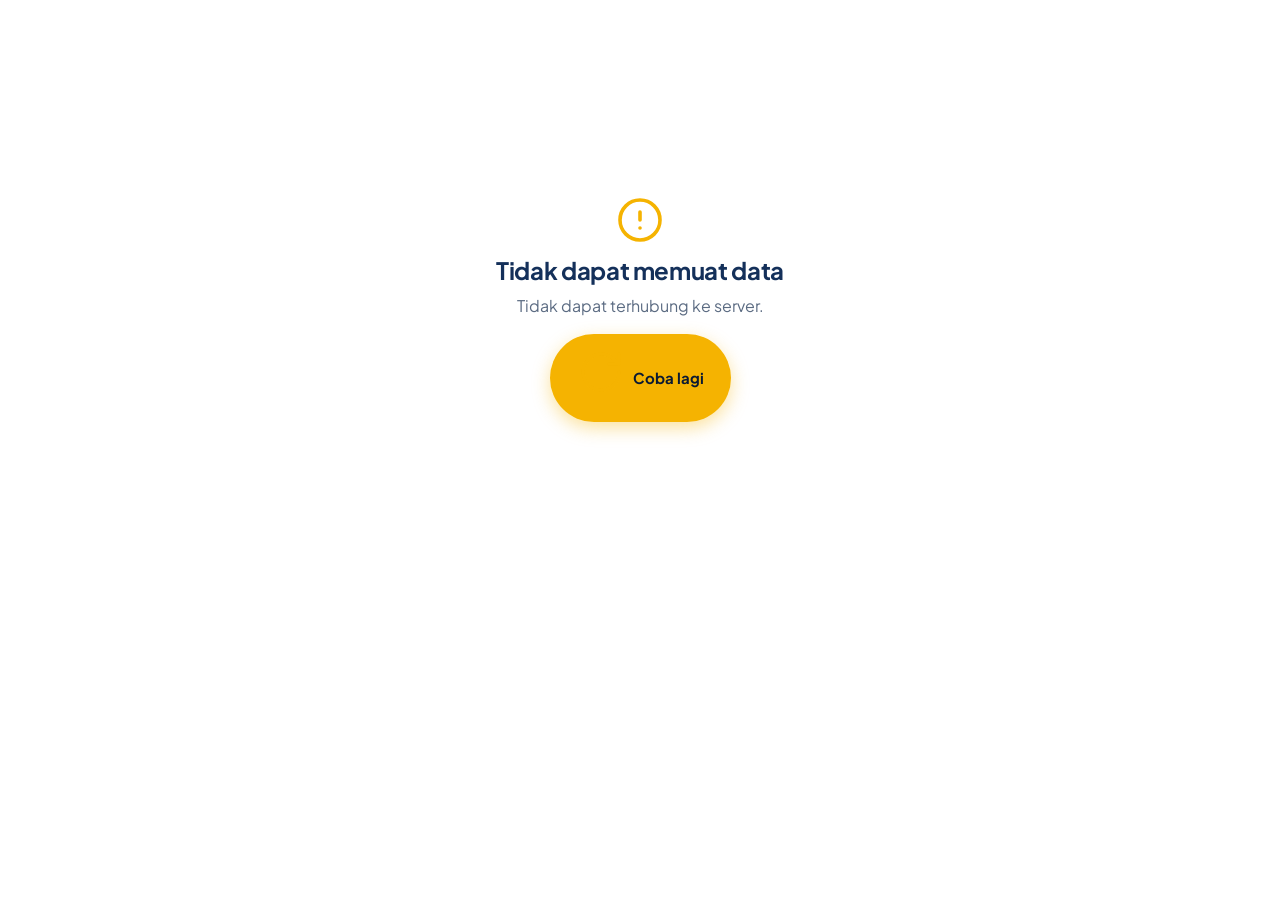
<file: index.html>
<!doctype html>
<html lang="id">
<head>
<meta charset="utf-8">
<meta name="viewport" content="width=device-width, initial-scale=1, viewport-fit=cover">
<title>Memuat…</title>
<meta name="description" content="Website resmi sekolah: profil, fasilitas, prestasi, berita, dan pendaftaran PPDB online.">
<meta name="theme-color" content="#14305a">
<link rel="preconnect" href="https://fonts.googleapis.com">
<link rel="preconnect" href="https://fonts.gstatic.com" crossorigin>
<link href="https://fonts.googleapis.com/css2?family=Plus+Jakarta+Sans:wght@400;500;600;700;800&display=swap" rel="stylesheet">
<link rel="stylesheet" href="css/style.css?v=1.0.0">
<script>
/* anti-kedip tema: terapkan sebelum halaman digambar */
try { var t = localStorage.getItem('tema'); if (t) document.documentElement.dataset.theme = t; else if (matchMedia('(prefers-color-scheme: dark)').matches) document.documentElement.dataset.theme = 'dark'; } catch (e) {}
</script>
</head>
<body>
<div id="progress"></div>
<header id="hdr"></header>
<main id="view" tabindex="-1"></main>
<footer id="ftr"></footer>
<div id="fab"></div>
<div id="toast-root" aria-live="polite"></div>
<noscript><div style="padding:40px;text-align:center">Website ini membutuhkan JavaScript. Silakan aktifkan JavaScript pada browser Anda.</div></noscript>
<script src="js/config.js?v=1.0.0"></script>
<script src="js/icons.js?v=1.0.0"></script>
<script src="js/util.js?v=1.0.0"></script>
<script src="js/formui.js?v=1.0.0"></script>
<script src="js/fx.js?v=1.0.0"></script>
<script src="js/bee.js?v=1.0.0"></script>
<script src="js/ppdb.js?v=1.0.0"></script>
<script src="js/public.js?v=1.0.0"></script>
</body>
</html>
</file>
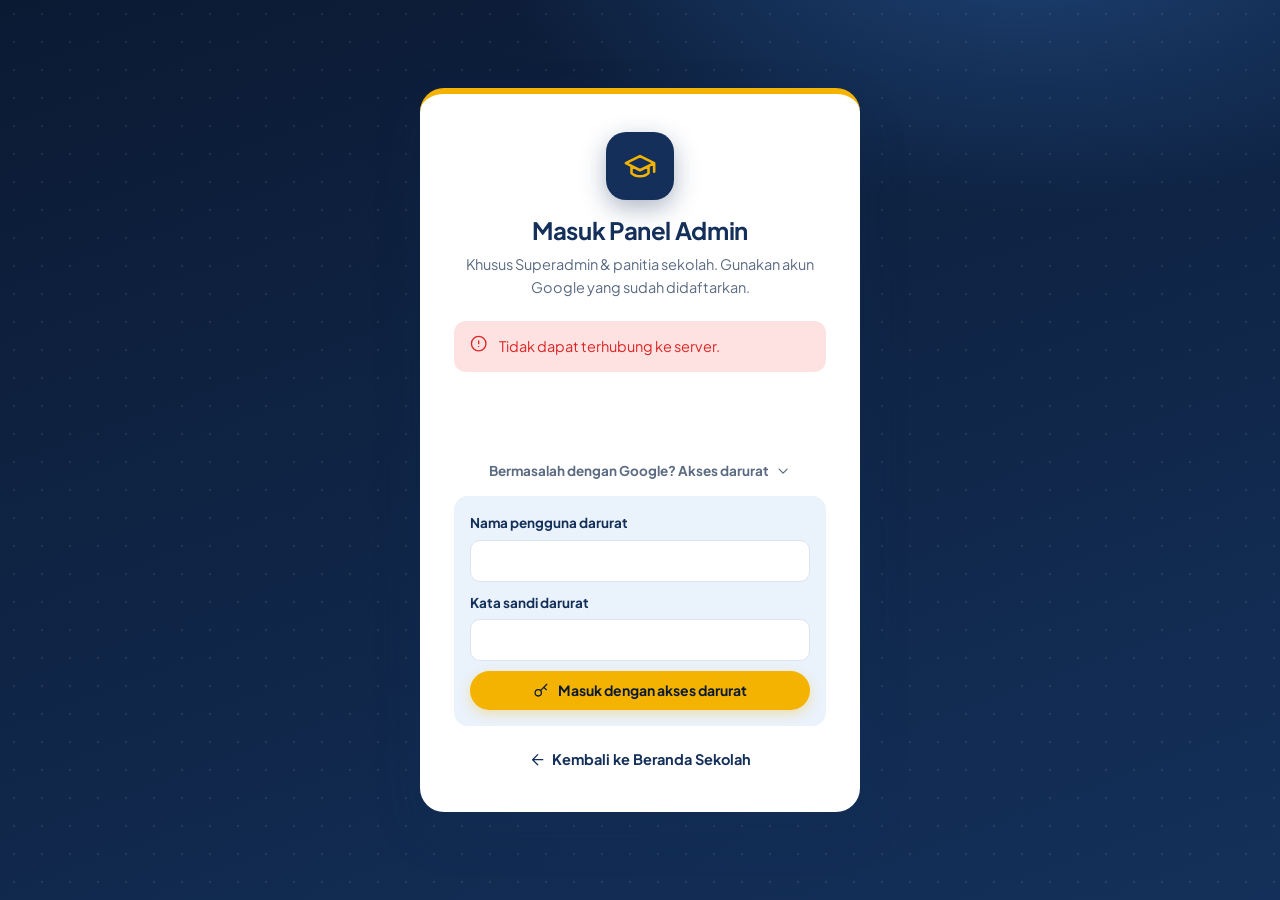
<file: admin.html>
<!doctype html>
<html lang="id">
<head>
<meta charset="utf-8">
<meta name="viewport" content="width=device-width, initial-scale=1">
<meta name="robots" content="noindex,nofollow">
<title>Panel Admin</title>
<link rel="preconnect" href="https://fonts.googleapis.com">
<link rel="preconnect" href="https://fonts.gstatic.com" crossorigin>
<link href="https://fonts.googleapis.com/css2?family=Plus+Jakarta+Sans:wght@400;500;600;700;800&display=swap" rel="stylesheet">
<link rel="stylesheet" href="css/style.css?v=1.0.0">
<link rel="stylesheet" href="css/admin.css?v=1.0.0">
<script>try{var t=localStorage.getItem('tema');if(t)document.documentElement.dataset.theme=t;else if(matchMedia('(prefers-color-scheme: dark)').matches)document.documentElement.dataset.theme='dark'}catch(e){}</script>
</head>
<body class="adm">
<div id="login" hidden></div>
<div id="app" hidden>
  <aside id="sb"></aside>
  <div id="main"><header id="tb"></header><main id="page" tabindex="-1"></main></div>
</div>
<div id="toast-root" aria-live="polite"></div>
<script src="js/config.js?v=1.0.0"></script>
<script src="js/icons.js?v=1.0.0"></script>
<script src="js/util.js?v=1.0.0"></script>
<script src="js/formui.js?v=1.0.0"></script>
<script src="js/admin-core.js?v=1.0.0"></script>
<script src="js/admin-a.js?v=1.0.0"></script>
<script src="js/admin-b.js?v=1.0.0"></script>
<script src="js/admin-c.js?v=1.0.0"></script>
<script>A.start();</script>
</body>
</html>
</file>
<file: css/style.css>
/* ==========================================================
   School Profile & PPDB Hub — Stylesheet utama (publik)
   Token desain mengikuti DESIGN.md "Academic Prestige"
   ========================================================== */
:root {
  --navy: #14305a; --navy-deep: #0b1a33; --navy-2: #1e4478;
  --accent: #f5b301; --accent-dark: #e0a400; --accent-soft: rgba(245, 179, 1, .16);
  --bg: #ffffff; --surface: #eaf2fb; --surface-2: #f4f8fd; --card: #ffffff;
  --text: #1a2433; --muted: #5b6b82; --heading: #14305a; --border: #dce4ef;
  --btn-navy: #14305a; --on-navy: #ffffff;
  --ok-bg: #dcfce7; --ok-fg: #166534; --off-bg: #f1f5f9; --off-fg: #475569; --info-bg: #e0e7ff; --info-fg: #3730a3;
  --err-bg: #fee2e2; --err-fg: #dc2626; --warn-bg: #fef9c3; --warn-fg: #854d0e; --blue-bg: #dbeafe; --blue-fg: #1d4ed8;
  --sh: 0 4px 16px rgba(20, 48, 90, .08); --sh-lg: 0 8px 24px rgba(20, 48, 90, .13); --sh-xl: 0 20px 48px rgba(20, 48, 90, .2);
  --r-card: 16px; --r-in: 10px; --font: 'Plus Jakarta Sans', system-ui, -apple-system, 'Segoe UI', Roboto, sans-serif;
  --maxw: 1280px; --gut: 24px; --nav-h: 72px;
}
[data-theme="dark"] {
  --bg: #0b1a33; --surface: #0f2244; --surface-2: #10264b; --card: #132a4d; --text: #e8eef7; --muted: #9fb3cf; --heading: #e8eef7; --border: rgba(255, 255, 255, .1);
  --btn-navy: #1e4478; --sh: 0 4px 18px rgba(0, 0, 0, .35); --sh-lg: 0 10px 28px rgba(0, 0, 0, .45); --sh-xl: 0 20px 48px rgba(0, 0, 0, .55);
  --ok-bg: rgba(34, 197, 94, .16); --ok-fg: #86efac; --off-bg: rgba(148, 163, 184, .16); --off-fg: #cbd5e1; --info-bg: rgba(129, 140, 248, .18); --info-fg: #c7d2fe;
  --err-bg: rgba(248, 113, 113, .16); --err-fg: #fca5a5; --warn-bg: rgba(250, 204, 21, .14); --warn-fg: #fde68a; --blue-bg: rgba(96, 165, 250, .16); --blue-fg: #93c5fd;
  color-scheme: dark;
}
*, *::before, *::after { box-sizing: border-box; }
[hidden] { display: none !important; }
html { scroll-behavior: smooth; -webkit-text-size-adjust: 100%; }
body { margin: 0; font-family: var(--font); background: var(--bg); color: var(--text); font-size: 16px; line-height: 1.6; overflow-x: hidden; transition: background .3s, color .3s; }
img, svg { max-width: 100%; display: block; }
a { color: inherit; text-decoration: none; }
button { font-family: inherit; cursor: pointer; }
h1, h2, h3, h4 { margin: 0; color: var(--heading); font-weight: 700; letter-spacing: -.015em; line-height: 1.2; }
p { margin: 0 0 1em; }
:focus-visible { outline: 2px solid var(--accent); outline-offset: 2px; border-radius: 6px; }
.sr { position: absolute; width: 1px; height: 1px; overflow: hidden; clip: rect(0 0 0 0); white-space: nowrap; }
.wrap { max-width: var(--maxw); margin: 0 auto; padding: 0 var(--gut); }
.ic { width: 1.2em; height: 1.2em; flex: none; stroke: currentColor; fill: none; stroke-width: 1.8; stroke-linecap: round; stroke-linejoin: round; }
#progress { position: fixed; top: 0; left: 0; height: 3px; width: 0; background: linear-gradient(90deg, var(--accent), #ffd45a); z-index: 10001; transition: width .1s; box-shadow: 0 0 8px var(--accent); }

/* ---------- Top bar & navbar ---------- */
.topbar { background: var(--navy-deep); color: rgba(255, 255, 255, .88); font-size: 13px; }
.topbar .wrap { display: flex; justify-content: space-between; gap: 16px; padding-top: 8px; padding-bottom: 8px; align-items: center; flex-wrap: wrap; }
.topbar .info { display: flex; gap: 20px; flex-wrap: wrap; }
.topbar .info span, .topbar .soc a { display: inline-flex; align-items: center; gap: 6px; }
.topbar .soc { display: flex; gap: 6px; }
.topbar .soc a { width: 26px; height: 26px; justify-content: center; border-radius: 50%; background: rgba(255, 255, 255, .1); transition: .2s; }
.topbar .soc a:hover { background: var(--accent); color: var(--navy); transform: translateY(-2px); }
.nav { position: sticky; top: 0; z-index: 900; background: color-mix(in srgb, var(--card) 88%, transparent); backdrop-filter: blur(14px) saturate(1.4); -webkit-backdrop-filter: blur(14px) saturate(1.4); border-bottom: 1px solid var(--border); transition: box-shadow .3s; }
.nav.scrolled { box-shadow: 0 12px 32px rgba(20, 48, 90, .14); }
.nav .wrap { display: flex; align-items: center; gap: 18px; height: var(--nav-h); }
.brand { display: flex; align-items: center; gap: 12px; font-weight: 800; color: var(--heading); line-height: 1.15; min-width: 0; }
.brand .logo { width: 44px; height: 44px; border-radius: 12px; background: var(--navy); color: var(--accent); display: grid; place-items: center; overflow: hidden; flex: none; box-shadow: 0 4px 12px rgba(20, 48, 90, .25); }
.brand .logo img { width: 100%; height: 100%; object-fit: cover; }
.brand .logo .ic { width: 24px; height: 24px; }
.brand b { display: block; font-size: 17px; white-space: nowrap; overflow: hidden; text-overflow: ellipsis; }
.brand small { font-weight: 500; color: var(--muted); font-size: 12px; }
.menu { display: flex; gap: 2px; margin-left: auto; align-items: center; }
.menu a { padding: 8px 12px; font-size: 14.5px; font-weight: 600; color: var(--text); border-radius: 8px; position: relative; transition: color .2s; white-space: nowrap; }
.menu a::after { content: ''; position: absolute; left: 12px; right: 12px; bottom: 2px; height: 2px; background: var(--accent); border-radius: 2px; transform: scaleX(0); transition: transform .25s; }
.menu a:hover::after, .menu a.on::after { transform: scaleX(1); }
.menu a:hover, .menu a.on { color: var(--heading); }
.nav-act { display: flex; gap: 8px; align-items: center; }
.icon-btn { width: 40px; height: 40px; border-radius: 50%; border: 1px solid var(--border); background: transparent; color: var(--text); display: grid; place-items: center; transition: .2s; position: relative; }
.icon-btn:hover { background: var(--accent-soft); border-color: var(--accent); transform: rotate(12deg); }
.burger { display: none; }
.drawer { position: fixed; inset: 0; z-index: 1200; pointer-events: none; }
.drawer .scrim { position: absolute; inset: 0; background: rgba(11, 26, 51, .6); opacity: 0; transition: .3s; }
.drawer .panel { position: absolute; top: 0; right: 0; bottom: 0; width: min(320px, 86vw); background: var(--navy-deep); color: #fff; transform: translateX(100%); transition: transform .35s cubic-bezier(.2, .8, .2, 1); padding: 20px; display: flex; flex-direction: column; gap: 4px; }
.drawer.open { pointer-events: auto; } .drawer.open .scrim { opacity: 1; } .drawer.open .panel { transform: none; }
.drawer .panel a.mi { padding: 14px 12px; border-radius: 10px; font-weight: 600; display: block; border-bottom: 1px solid rgba(255, 255, 255, .06); }
.drawer .panel a.mi:hover { background: rgba(255, 255, 255, .08); color: var(--accent); }
.drawer .panel .btn { margin-top: auto; }

/* ---------- Tombol (CTA berkilau) ---------- */
.btn { --bg-b: var(--btn-navy); --fg-b: var(--on-navy); position: relative; overflow: hidden; display: inline-flex; align-items: center; justify-content: center; gap: 8px; padding: 13px 26px; border-radius: 999px; border: 1.5px solid transparent; background: var(--bg-b); color: var(--fg-b); font-weight: 700; font-size: 15px; line-height: 1.2; transition: transform .2s, box-shadow .25s, background .2s; will-change: transform; isolation: isolate; white-space: nowrap; }
.btn:hover { transform: translateY(-2px); box-shadow: 0 10px 24px rgba(20, 48, 90, .25); }
.btn:active { transform: translateY(0) scale(.98); }
.btn[disabled], .btn.disabled { opacity: .5; pointer-events: none; }
.btn-cta { --bg-b: var(--accent); --fg-b: var(--navy-deep); box-shadow: 0 6px 18px rgba(245, 179, 1, .38); animation: ctaPulse 2.8s ease-in-out infinite; }
.btn-cta:hover { --bg-b: var(--accent-dark); box-shadow: 0 12px 30px rgba(245, 179, 1, .55); }
.btn-cta::before, .btn-shine::before { content: ''; position: absolute; top: 0; left: -75%; width: 50%; height: 100%; background: linear-gradient(100deg, transparent, rgba(255, 255, 255, .75), transparent); transform: skewX(-22deg); z-index: -1; animation: shine 3.6s ease-in-out infinite; }
.btn-shine::before { animation-duration: 4.4s; opacity: .55; }
.btn-ghost { --bg-b: transparent; --fg-b: var(--heading); border-color: var(--heading); }
.btn-ghost:hover { --bg-b: var(--heading); --fg-b: var(--bg); }
.btn-light { --bg-b: transparent; --fg-b: #fff; border-color: rgba(255, 255, 255, .7); }
.btn-light:hover { --bg-b: #fff; --fg-b: var(--navy); }
.btn-wa { --bg-b: #25d366; --fg-b: #fff; box-shadow: 0 6px 18px rgba(37, 211, 102, .35); }
.btn-sm { padding: 9px 18px; font-size: 14px; }
.btn-block { width: 100%; }
.ripple { position: absolute; border-radius: 50%; background: rgba(255, 255, 255, .55); transform: scale(0); animation: ripple .65s ease-out forwards; pointer-events: none; z-index: -1; }
@keyframes shine { 0%, 55% { left: -75%; } 100% { left: 135%; } }
@keyframes ctaPulse { 0%, 100% { box-shadow: 0 6px 18px rgba(245, 179, 1, .38), 0 0 0 0 rgba(245, 179, 1, .45); } 50% { box-shadow: 0 6px 22px rgba(245, 179, 1, .5), 0 0 0 10px rgba(245, 179, 1, 0); } }
@keyframes ripple { to { transform: scale(4); opacity: 0; } }

/* ---------- Pills / badge ---------- */
.pill { display: inline-flex; align-items: center; gap: 6px; padding: 4px 12px; border-radius: 999px; font-size: 12px; font-weight: 700; letter-spacing: .02em; background: var(--off-bg); color: var(--off-fg); white-space: nowrap; }
.pill.ok { background: var(--ok-bg); color: var(--ok-fg); } .pill.info { background: var(--info-bg); color: var(--info-fg); } .pill.err { background: var(--err-bg); color: var(--err-fg); }
.pill.warn { background: var(--warn-bg); color: var(--warn-fg); } .pill.blue { background: var(--blue-bg); color: var(--blue-fg); } .pill.gold { background: var(--accent); color: var(--navy-deep); }
.pill .dot { width: 7px; height: 7px; border-radius: 50%; background: currentColor; }
.pill.ok .dot { animation: blink 1.6s infinite; }
@keyframes blink { 50% { opacity: .25; } }

/* ---------- Hero ---------- */
.hero { position: relative; background: radial-gradient(1200px 600px at 85% 10%, var(--navy-2), transparent 60%), linear-gradient(135deg, var(--navy-deep), var(--navy) 55%, var(--navy-2)); color: #fff; overflow: hidden; padding: 72px 0 150px; }
.hero::before { content: ''; position: absolute; inset: 0; background-image: radial-gradient(rgba(255, 255, 255, .09) 1px, transparent 1px); background-size: 26px 26px; mask-image: linear-gradient(180deg, #000, transparent 85%); -webkit-mask-image: linear-gradient(180deg, #000, transparent 85%); }
.orb { position: absolute; border-radius: 50%; filter: blur(60px); opacity: .45; pointer-events: none; animation: floaty 12s ease-in-out infinite; }
.orb.a { width: 340px; height: 340px; background: var(--accent); top: -80px; right: 6%; opacity: .22; } .orb.b { width: 280px; height: 280px; background: #3b82f6; bottom: 40px; left: -60px; opacity: .22; animation-delay: -4s; }
@keyframes floaty { 0%, 100% { transform: translate(0, 0); } 50% { transform: translate(24px, -30px); } }
.spark { position: absolute; width: 6px; height: 6px; background: var(--accent); border-radius: 50%; opacity: 0; box-shadow: 0 0 12px 3px rgba(245, 179, 1, .65); animation: spark 5s linear infinite; }
@keyframes spark { 0% { opacity: 0; transform: translateY(20px) scale(.4); } 20% { opacity: 1; } 100% { opacity: 0; transform: translateY(-160px) scale(1); } }
.hero .wrap { position: relative; display: grid; grid-template-columns: 1.05fr .95fr; gap: 48px; align-items: center; }
.hero-badge { display: inline-flex; gap: 8px; align-items: center; background: rgba(255, 255, 255, .1); border: 1px solid rgba(255, 255, 255, .18); padding: 6px 14px; border-radius: 999px; font-size: 13px; font-weight: 600; margin-bottom: 18px; backdrop-filter: blur(6px); }
.hero-badge .ic { color: var(--accent); }
.hero h1 { color: #fff; font-size: clamp(30px, 4.6vw, 52px); font-weight: 800; line-height: 1.12; letter-spacing: -.025em; }
.hero h1 em { font-style: normal; color: var(--accent); }
.hero p.sub { font-size: 18px; color: rgba(255, 255, 255, .82); max-width: 560px; margin: 18px 0 28px; }
.hero .cta { display: flex; gap: 14px; flex-wrap: wrap; }
.hero-txt { min-height: 330px; }
.hero-txt > * { animation: heroIn .8s cubic-bezier(.2, .8, .2, 1) both; }
.hero-txt > *:nth-child(2) { animation-delay: .08s; } .hero-txt > *:nth-child(3) { animation-delay: .16s; } .hero-txt > *:nth-child(4) { animation-delay: .24s; }
@keyframes heroIn { from { opacity: 0; transform: translateY(24px); } }
.hero-vis { position: relative; }
.hero-frame { position: relative; aspect-ratio: 4 / 3.2; border-radius: 28px; overflow: hidden; box-shadow: 0 30px 70px rgba(0, 0, 0, .45), 0 0 0 1px rgba(255, 255, 255, .14); transform: perspective(1200px) rotateY(-6deg) rotateX(2deg); transition: transform .6s; }
.hero-vis:hover .hero-frame { transform: perspective(1200px) rotateY(0) rotateX(0); }
.hero-vis::before { content: ''; position: absolute; inset: -14px; border-radius: 34px; background: linear-gradient(135deg, var(--accent), transparent 55%); opacity: .5; filter: blur(22px); z-index: -1; }
.hero-chip { position: absolute; left: -18px; bottom: 28px; background: var(--card); color: var(--text); border-radius: 14px; padding: 12px 16px; display: flex; align-items: center; gap: 12px; box-shadow: var(--sh-lg); animation: floaty 7s ease-in-out infinite; z-index: 3; }
.hero-chip .ic { width: 38px; height: 38px; padding: 8px; background: var(--accent-soft); color: var(--accent-dark); border-radius: 10px; } .hero-chip b { display: block; color: var(--heading); font-size: 15px; } .hero-chip small { color: var(--muted); font-size: 12px; }
.hero-ctrl { display: flex; align-items: center; gap: 14px; margin-top: 30px; }
.hero-ctrl .dots { display: flex; gap: 8px; } .hero-ctrl .dots button { width: 34px; height: 5px; border: 0; border-radius: 4px; background: rgba(255, 255, 255, .25); padding: 0; position: relative; overflow: hidden; }
.hero-ctrl .dots button i { position: absolute; inset: 0; background: var(--accent); transform-origin: left; transform: scaleX(0); }
.hero-ctrl .dots button.on i { animation: fill var(--hi, 5500ms) linear forwards; } .hero-ctrl .dots button.done i { transform: scaleX(1); }
@keyframes fill { to { transform: scaleX(1); } }
.hero-ctrl .arrow { width: 38px; height: 38px; border-radius: 50%; border: 1px solid rgba(255, 255, 255, .3); background: rgba(255, 255, 255, .08); color: #fff; display: grid; place-items: center; transition: .2s; }
.hero-ctrl .arrow:hover { background: var(--accent); color: var(--navy); border-color: var(--accent); }
.hero-wave { position: absolute; bottom: -1px; left: 0; width: 100%; color: var(--bg); line-height: 0; } .hero-wave svg { width: 100%; height: 70px; fill: currentColor; }

/* ---------- Slider gambar (slideshow otomatis) ---------- */
.sl { position: absolute; inset: 0; overflow: hidden; background: var(--navy); }
.sl img { position: absolute; inset: 0; width: 100%; height: 100%; object-fit: cover; opacity: 0; transform: scale(1.08); transition: opacity 1s ease, transform 6s ease-out; }
.sl img.on { opacity: 1; transform: scale(1); z-index: 1; }
.sl-dots { position: absolute; left: 0; right: 0; bottom: 10px; display: flex; gap: 6px; justify-content: center; z-index: 3; }
.sl-dots i { width: 7px; height: 7px; border-radius: 50%; background: rgba(255, 255, 255, .5); transition: .3s; cursor: pointer; }
.sl-dots i.on { width: 20px; border-radius: 4px; background: var(--accent); }
.sl-cnt { position: absolute; top: 10px; right: 10px; z-index: 3; background: rgba(11, 26, 51, .6); color: #fff; font-size: 11px; font-weight: 700; padding: 3px 9px; border-radius: 999px; backdrop-filter: blur(4px); display: inline-flex; gap: 4px; align-items: center; }

/* ---------- Seksi ---------- */
.sec { padding: 88px 0; position: relative; } .sec.alt { background: var(--surface); } .sec.tight { padding: 56px 0; }
.sec-head { text-align: center; max-width: 720px; margin: 0 auto 48px; }
.eyebrow { display: inline-block; font-size: 12px; font-weight: 800; letter-spacing: .14em; text-transform: uppercase; color: #a87800; margin-bottom: 10px; } [data-theme="dark"] .eyebrow { color: var(--accent); }
.sec-head h2 { font-size: clamp(26px, 3.4vw, 38px); } .sec-head p { color: var(--muted); font-size: 17px; margin-top: 12px; }
.sec-head h2::after { content: ''; display: block; width: 56px; height: 4px; border-radius: 4px; background: var(--accent); margin: 16px auto 0; }
.reveal { opacity: 0; transform: translateY(32px); transition: opacity .8s cubic-bezier(.2, .8, .2, 1), transform .8s cubic-bezier(.2, .8, .2, 1); transition-delay: var(--d, 0ms); }
.reveal.shown { opacity: 1; transform: none; }

/* ---------- Kartu interaktif (menyala saat kursor diarahkan) ---------- */
.card { position: relative; background: var(--card); border: 1px solid var(--border); border-radius: var(--r-card); box-shadow: var(--sh); transition: transform .35s cubic-bezier(.2, .8, .2, 1), box-shadow .35s, border-color .3s; }
.glow { --mx: 50%; --my: 50%; isolation: isolate; }
.glow::before { content: ''; position: absolute; inset: 0; border-radius: inherit; background: radial-gradient(420px circle at var(--mx) var(--my), rgba(245, 179, 1, .24), transparent 45%); opacity: 0; transition: opacity .3s; pointer-events: none; z-index: 2; }
.glow::after { content: ''; position: absolute; inset: -1px; border-radius: inherit; padding: 2px; background: radial-gradient(260px circle at var(--mx) var(--my), var(--accent), rgba(245, 179, 1, 0) 60%); -webkit-mask: linear-gradient(#000 0 0) content-box, linear-gradient(#000 0 0); -webkit-mask-composite: xor; mask: linear-gradient(#000 0 0) content-box exclude, linear-gradient(#000 0 0); opacity: 0; transition: opacity .3s; pointer-events: none; z-index: 3; }
.glow:hover::before, .glow:hover::after { opacity: 1; }
.glow:hover { box-shadow: 0 16px 44px rgba(20, 48, 90, .2), 0 0 28px rgba(245, 179, 1, .18); border-color: transparent; }
.tilt { transform-style: preserve-3d; will-change: transform; }
.grid { display: grid; gap: 24px; } .g2 { grid-template-columns: repeat(2, 1fr); } .g3 { grid-template-columns: repeat(3, 1fr); } .g4 { grid-template-columns: repeat(4, 1fr); } .g5 { grid-template-columns: repeat(5, 1fr); }

/* strip keunggulan */
.strip { margin-top: -78px; position: relative; z-index: 5; }
.strip .grid { gap: 16px; } .kx { padding: 22px 18px; text-align: center; display: flex; flex-direction: column; align-items: center; gap: 10px; }
.kx .ib { width: 58px; height: 58px; border-radius: 50%; display: grid; place-items: center; background: var(--accent-soft); color: var(--accent-dark); transition: .4s; } .kx .ib .ic { width: 26px; height: 26px; }
.kx:hover .ib { background: var(--accent); color: var(--navy-deep); transform: rotate(-8deg) scale(1.1); box-shadow: 0 0 0 8px rgba(245, 179, 1, .18); }
.kx b { font-size: 15px; color: var(--heading); line-height: 1.25; } .kx small { color: var(--muted); font-size: 13px; line-height: 1.4; }

/* profil */
.profil { display: grid; grid-template-columns: 1fr 1.1fr; gap: 56px; align-items: center; }
.profil .pic { position: relative; aspect-ratio: 4 / 3.3; border-radius: 24px; overflow: hidden; box-shadow: var(--sh-lg); }
.profil .badge-float { position: absolute; right: -14px; bottom: 26px; z-index: 4; background: var(--accent); color: var(--navy-deep); border-radius: 14px; padding: 12px 18px; font-weight: 800; box-shadow: var(--sh-lg); animation: floaty 6s ease-in-out infinite; } .profil .badge-float small { display: block; font-weight: 600; font-size: 11px; }
.profil h2 { font-size: clamp(26px, 3vw, 36px); margin: 8px 0 18px; } .profil p { color: var(--muted); }
.stats { display: grid; grid-template-columns: repeat(3, 1fr); gap: 14px; margin: 24px 0; }
.stat { background: var(--surface); border-radius: 14px; padding: 16px; text-align: center; } .alt .stat { background: var(--card); }
.stat b { display: block; font-size: 30px; color: var(--heading); font-weight: 800; letter-spacing: -.02em; } .stat small { color: var(--muted); font-size: 12px; line-height: 1.3; display: block; }
.vm { display: grid; grid-template-columns: 1fr 1fr; gap: 14px; margin-bottom: 24px; }
.vm > div { background: var(--surface); border-left: 4px solid var(--accent); border-radius: 12px; padding: 16px 18px; } .alt .vm > div { background: var(--card); }
.vm h4 { font-size: 14px; display: flex; gap: 8px; align-items: center; margin-bottom: 8px; } .vm p { margin: 0; font-size: 14px; color: var(--text); } .vm ul { margin: 0; padding-left: 18px; font-size: 14px; } .vm li { margin-bottom: 4px; }

/* kartu konten bergambar */
.cx { overflow: hidden; display: flex; flex-direction: column; height: 100%; }
.cx .media { position: relative; aspect-ratio: 16 / 10; overflow: hidden; background: var(--navy); }
.cx .media .tagc { position: absolute; left: 12px; top: 12px; z-index: 4; }
.cx .bd { padding: 20px 22px 24px; display: flex; flex-direction: column; gap: 8px; flex: 1; position: relative; z-index: 4; }
.cx h3 { font-size: 18px; line-height: 1.3; } .cx p { color: var(--muted); font-size: 14.5px; margin: 0; }
.cx .ibadge { position: absolute; right: 16px; top: -24px; width: 46px; height: 46px; border-radius: 12px; background: var(--accent); color: var(--navy-deep); display: grid; place-items: center; box-shadow: var(--sh-lg); transition: .4s; z-index: 5; } .cx:hover .ibadge { transform: rotate(-10deg) scale(1.1); }
.meta { font-size: 12px; font-weight: 700; color: var(--muted); letter-spacing: .04em; text-transform: uppercase; display: flex; gap: 8px; align-items: center; }
.more { display: inline-flex; align-items: center; gap: 6px; font-weight: 700; color: var(--heading); margin-top: auto; font-size: 14.5px; } .more .ic { transition: transform .25s; } .cx:hover .more .ic, .more:hover .ic { transform: translateX(5px); }
.gal { display: grid; grid-template-columns: repeat(3, 1fr); gap: 20px; } .gal .cx.big { grid-column: span 2; } .gal .cx .media { aspect-ratio: 4 / 3; } .gal .cx.big .media { aspect-ratio: 16 / 9; }

/* testimoni — kartu flip */
.tg { display: grid; grid-template-columns: repeat(3, 1fr); gap: 24px; }
.flip { perspective: 1400px; height: 300px; cursor: pointer; outline-offset: 4px; }
.flip-in { position: relative; width: 100%; height: 100%; transition: transform .9s cubic-bezier(.3, .8, .2, 1); transform-style: preserve-3d; }
.flip.on .flip-in { transform: rotateY(180deg); }
.face { position: absolute; inset: 0; backface-visibility: hidden; -webkit-backface-visibility: hidden; border-radius: 20px; padding: 28px 26px; display: flex; flex-direction: column; overflow: hidden; background: var(--card); border: 1px solid var(--border); box-shadow: var(--sh); transition: box-shadow .3s, border-color .3s; }
.face.back { transform: rotateY(180deg); background: linear-gradient(145deg, var(--navy), var(--navy-2)); color: #fff; border: 0; }
.face .q { font-size: 56px; line-height: .6; color: var(--accent); font-weight: 800; font-family: Georgia, serif; height: 28px; }
.face p.quote { font-size: 16px; line-height: 1.65; margin: 10px 0 0; color: var(--text); flex: 1; overflow: hidden; display: -webkit-box; -webkit-line-clamp: 5; -webkit-box-orient: vertical; }
.face.back p.quote { color: rgba(255, 255, 255, .92); font-size: 15px; -webkit-line-clamp: 6; }
.who { display: flex; align-items: center; gap: 12px; margin-top: 16px; padding-top: 16px; border-top: 1px dashed var(--border); } .face.back .who { border-color: rgba(255, 255, 255, .25); }
.av { width: 46px; height: 46px; border-radius: 50%; background: linear-gradient(135deg, var(--accent), #ffd45a); color: var(--navy-deep); display: grid; place-items: center; font-weight: 800; flex: none; overflow: hidden; box-shadow: 0 0 0 3px var(--accent-soft); } .av img { width: 100%; height: 100%; object-fit: cover; }
.who b { display: block; font-size: 15px; color: var(--heading); } .face.back .who b { color: #fff; } .who small { color: var(--muted); font-size: 12.5px; } .face.back .who small { color: rgba(255, 255, 255, .7); }
.stars { color: var(--accent); display: flex; gap: 2px; margin-left: auto; } .stars .ic { width: 15px; height: 15px; fill: currentColor; } .stars .off { color: var(--border); }
.flip .hint { position: absolute; right: 18px; top: 18px; font-size: 11px; font-weight: 700; color: var(--muted); display: flex; gap: 4px; align-items: center; opacity: .8; }
.face.back .readmore { margin-top: 10px; align-self: flex-start; background: var(--accent); color: var(--navy-deep); border: 0; border-radius: 999px; padding: 8px 16px; font-weight: 800; font-size: 13px; display: inline-flex; gap: 6px; align-items: center; }
.flip.glow::before, .flip.glow::after { display: none; }
.flip .face::after { content: ''; position: absolute; inset: 0; border-radius: inherit; background: radial-gradient(380px circle at var(--mx, 50%) var(--my, 50%), rgba(245, 179, 1, .26), transparent 46%); opacity: 0; transition: opacity .3s; pointer-events: none; }
.flip:hover .face::after, .flip:focus-visible .face::after { opacity: 1; }
.flip:hover .face.front, .flip:focus-visible .face.front { box-shadow: 0 16px 44px rgba(20, 48, 90, .22), 0 0 30px rgba(245, 179, 1, .3); border-color: var(--accent); }
.flip:hover .face.back { box-shadow: 0 16px 44px rgba(20, 48, 90, .35), 0 0 30px rgba(245, 179, 1, .35); }

/* biaya */
.tabs { display: inline-flex; background: var(--card); border: 1px solid var(--border); border-radius: 999px; padding: 5px; gap: 4px; box-shadow: var(--sh); flex-wrap: wrap; justify-content: center; }
.tabs button { border: 0; background: transparent; padding: 10px 24px; border-radius: 999px; font-weight: 700; font-size: 14px; color: var(--muted); transition: .25s; }
.tabs button.on { background: var(--navy); color: #fff; box-shadow: 0 6px 16px rgba(20, 48, 90, .3); } [data-theme="dark"] .tabs button.on { background: var(--accent); color: var(--navy-deep); }
.tbl-wrap { overflow-x: auto; border-radius: var(--r-card); border: 1px solid var(--border); background: var(--card); box-shadow: var(--sh); }
table.tbl { width: 100%; border-collapse: collapse; min-width: 560px; }
.tbl th { background: var(--navy); color: #fff; text-align: left; padding: 15px 20px; font-size: 12.5px; letter-spacing: .06em; text-transform: uppercase; }
.tbl td { padding: 16px 20px; border-top: 1px solid var(--border); font-size: 15px; } .tbl tr:nth-child(even) td { background: var(--surface-2); } .tbl tbody tr { transition: background .2s; } .tbl tbody tr:hover td { background: var(--accent-soft); }
.tbl td.num, .tbl th.num { text-align: right; font-weight: 800; color: var(--heading); font-variant-numeric: tabular-nums; }

/* banner PPDB */
.ppdb { background: linear-gradient(120deg, var(--navy-deep), var(--navy) 60%, var(--navy-2)); color: #fff; border-radius: 28px; padding: 56px; position: relative; overflow: hidden; display: grid; grid-template-columns: 1.3fr .7fr; gap: 32px; align-items: center; box-shadow: var(--sh-xl); }
.ppdb::before { content: ''; position: absolute; right: -80px; top: -80px; width: 380px; height: 380px; border-radius: 50%; background: radial-gradient(circle, rgba(245, 179, 1, .45), transparent 65%); animation: floaty 9s ease-in-out infinite; }
.ppdb > * { position: relative; } .ppdb h2 { color: #fff; font-size: clamp(26px, 3.4vw, 40px); margin: 14px 0 10px; } .ppdb p { color: rgba(255, 255, 255, .8); max-width: 540px; }
.ppdb .per { color: var(--accent); font-weight: 700; margin-bottom: 18px; }
.kuota { background: rgba(255, 255, 255, .08); border: 1px solid rgba(255, 255, 255, .16); border-radius: 18px; padding: 22px; backdrop-filter: blur(8px); }
.kuota .row { display: flex; justify-content: space-between; font-size: 14px; margin-bottom: 10px; } .kuota .bar { height: 10px; background: rgba(255, 255, 255, .15); border-radius: 8px; overflow: hidden; } .kuota .bar i { display: block; height: 100%; background: linear-gradient(90deg, var(--accent), #ffd45a); border-radius: 8px; width: 0; transition: width 1.6s cubic-bezier(.2, .8, .2, 1); box-shadow: 0 0 14px var(--accent); }
.kuota small { display: block; margin-top: 10px; color: rgba(255, 255, 255, .72); }

/* kontak */
.kontak { display: grid; grid-template-columns: 1fr 1.1fr; gap: 32px; }
.ci { display: flex; gap: 14px; padding: 14px 0; align-items: flex-start; } .ci + .ci { border-top: 1px solid var(--border); }
.ci .ib { width: 44px; height: 44px; border-radius: 12px; background: var(--accent-soft); color: var(--accent-dark); display: grid; place-items: center; flex: none; } .ci b { display: block; color: var(--heading); font-size: 14px; } .ci span, .ci a { color: var(--muted); font-size: 15px; }
.ci a:hover { color: var(--heading); text-decoration: underline; }
.map { border-radius: var(--r-card); overflow: hidden; border: 1px solid var(--border); box-shadow: var(--sh); min-height: 420px; height: 100%; background: var(--surface); } .map iframe { width: 100%; height: 100%; min-height: 420px; border: 0; display: block; }
.frm { display: grid; gap: 12px; margin-top: 18px; padding-top: 18px; border-top: 1px dashed var(--border); } .frm h4 { font-size: 16px; }

/* footer */
.ftr { background: var(--navy-deep); color: rgba(255, 255, 255, .78); padding: 64px 0 0; font-size: 14.5px; }
.ftr .grid { grid-template-columns: 1.4fr .8fr 1.1fr 1fr; gap: 40px; } .ftr h4 { color: var(--accent); font-size: 16px; margin-bottom: 16px; }
.ftr a { display: block; padding: 4px 0; transition: .2s; } .ftr a:hover { color: var(--accent); transform: translateX(4px); }
.ftr .brand { color: #fff; margin-bottom: 14px; } .ftr .brand small { color: rgba(255, 255, 255, .6); }
.ftr .soc { display: flex; gap: 8px; margin-top: 16px; } .ftr .soc a { width: 38px; height: 38px; border-radius: 50%; background: rgba(255, 255, 255, .08); display: grid; place-items: center; padding: 0; } .ftr .soc a:hover { background: var(--accent); color: var(--navy); transform: translateY(-3px); }
.ftr .bot { margin-top: 48px; padding: 20px 0; border-top: 1px solid rgba(255, 255, 255, .1); display: flex; justify-content: space-between; flex-wrap: wrap; gap: 8px; font-size: 13px; color: rgba(255, 255, 255, .55); }
.ftr .ct { display: flex; gap: 10px; padding: 5px 0; align-items: flex-start; } .ftr .ct .ic { color: var(--accent); margin-top: 3px; }

/* ---------- Halaman dalam (berita, daftar, status) ---------- */
.phead { background: linear-gradient(135deg, var(--navy-deep), var(--navy)); color: #fff; padding: 52px 0 84px; position: relative; overflow: hidden; }
.phead::after { content: ''; position: absolute; right: -60px; top: -60px; width: 300px; height: 300px; border-radius: 50%; background: radial-gradient(circle, rgba(245, 179, 1, .3), transparent 65%); }
.phead h1 { color: #fff; font-size: clamp(28px, 4vw, 44px); position: relative; z-index: 1; } .phead p { color: rgba(255, 255, 255, .8); margin: 10px 0 0; max-width: 640px; position: relative; z-index: 1; }
.crumb { display: flex; gap: 8px; align-items: center; font-size: 13px; color: rgba(255, 255, 255, .7); margin-bottom: 14px; position: relative; z-index: 1; flex-wrap: wrap; } .crumb a:hover { color: var(--accent); }
.float-bar { margin: -36px auto 36px; position: relative; z-index: 4; display: flex; gap: 12px; padding: 14px; flex-wrap: wrap; }
.in, .sel, .ta { width: 100%; height: 48px; border-radius: var(--r-in); border: 1.5px solid var(--border); background: var(--card); color: var(--text); padding: 0 14px; font: inherit; font-size: 15px; transition: border-color .2s, box-shadow .2s; }
.ta { height: auto; min-height: 96px; padding: 12px 14px; resize: vertical; line-height: 1.5; }
.in:focus, .sel:focus, .ta:focus { outline: 0; border-color: var(--navy); box-shadow: 0 0 0 3px rgba(20, 48, 90, .13); } [data-theme="dark"] .in:focus, [data-theme="dark"] .sel:focus, [data-theme="dark"] .ta:focus { border-color: var(--accent); box-shadow: 0 0 0 3px rgba(245, 179, 1, .2); }
.in::placeholder, .ta::placeholder { color: var(--muted); opacity: .75; } .in.err, .sel.err, .ta.err { border-color: var(--err-fg); }
.pager { display: flex; gap: 6px; justify-content: center; margin-top: 36px; flex-wrap: wrap; } .pager button { min-width: 40px; height: 40px; border-radius: 999px; border: 1px solid var(--border); background: var(--card); color: var(--text); font-weight: 700; } .pager button.on { background: var(--navy); color: #fff; border-color: var(--navy); } .pager button:hover:not(.on) { border-color: var(--accent); background: var(--accent-soft); }
.art { max-width: 760px; margin: 0 auto; } .art .hero-img { position: relative; aspect-ratio: 16 / 8.5; border-radius: 22px; overflow: hidden; margin: 24px 0 32px; box-shadow: var(--sh-lg); }
.art h1 { font-size: clamp(28px, 4vw, 40px); } .art .body { font-size: 17.5px; line-height: 1.8; } .art .body h3 { margin: 28px 0 10px; font-size: 22px; } .art .body ul { padding-left: 22px; } .art .body li { margin-bottom: 6px; } .art .body a { color: var(--navy); text-decoration: underline; } [data-theme="dark"] .art .body a { color: var(--accent); }
.share { display: flex; gap: 10px; flex-wrap: wrap; padding: 22px 0; border-top: 1px solid var(--border); border-bottom: 1px solid var(--border); margin: 32px 0; align-items: center; }

/* formulir PPDB */
.fgrid { display: grid; grid-template-columns: 300px 1fr; gap: 28px; align-items: start; }
.side { position: sticky; top: calc(var(--nav-h) + 16px); display: grid; gap: 16px; }
.steps { padding: 20px; } .steps h4 { font-size: 15px; display: flex; justify-content: space-between; align-items: center; gap: 8px; margin-bottom: 14px; }
.stp { display: flex; gap: 12px; padding: 12px; border-radius: 12px; align-items: center; cursor: pointer; transition: .2s; border: 0; background: transparent; width: 100%; text-align: left; color: var(--text); } .stp:hover { background: var(--surface); }
.stp .n { width: 32px; height: 32px; border-radius: 50%; display: grid; place-items: center; font-weight: 800; font-size: 14px; background: var(--border); color: var(--muted); flex: none; transition: .3s; } .stp b { display: block; font-size: 14px; color: var(--heading); } .stp small { color: var(--muted); font-size: 12px; }
.stp.on { background: var(--surface); } .stp.on .n { background: var(--accent); color: var(--navy-deep); box-shadow: 0 0 0 4px var(--accent-soft); } .stp.done .n { background: var(--navy); color: #fff; } [data-theme="dark"] .stp.done .n { background: var(--ok-fg); color: #052e16; }
.help { background: linear-gradient(145deg, var(--navy), var(--navy-2)); color: #fff; padding: 22px; border-radius: var(--r-card); } .help h4 { color: #fff; margin-bottom: 8px; display: flex; gap: 8px; align-items: center; } .help p { font-size: 14px; color: rgba(255, 255, 255, .82); }
.fcard { padding: 32px; margin-bottom: 20px; } .fcard > h3 { font-size: 22px; display: flex; align-items: center; gap: 12px; margin-bottom: 4px; } .fcard > h3 .n { width: 34px; height: 34px; border-radius: 50%; background: var(--accent); color: var(--navy-deep); display: grid; place-items: center; font-size: 16px; font-weight: 800; }
.fcard .lead { color: var(--muted); font-size: 14.5px; margin-bottom: 22px; }
.fields { display: grid; grid-template-columns: 1fr 1fr; gap: 18px 20px; } .fld { display: flex; flex-direction: column; gap: 6px; } .fld.full { grid-column: 1 / -1; }
.fld > label, .fld > .lb { font-size: 14px; font-weight: 600; color: var(--heading); } .fld .req { color: var(--err-fg); } .fld .hlp { font-size: 12.5px; color: var(--muted); } .fld .em { font-size: 12.5px; color: var(--err-fg); font-weight: 600; display: flex; gap: 5px; align-items: center; }
.seg { display: flex; gap: 6px; background: var(--surface); padding: 5px; border-radius: 12px; flex-wrap: wrap; } .seg label { flex: 1; min-width: 100px; } .seg input { position: absolute; opacity: 0; } .seg span { display: block; text-align: center; padding: 11px 14px; border-radius: 9px; font-weight: 600; font-size: 14px; cursor: pointer; transition: .2s; color: var(--muted); } .seg input:checked + span { background: var(--navy); color: #fff; box-shadow: 0 4px 12px rgba(20, 48, 90, .3); } [data-theme="dark"] .seg input:checked + span { background: var(--accent); color: var(--navy-deep); } .seg input:focus-visible + span { outline: 2px solid var(--accent); }
.chk { display: flex; gap: 12px; align-items: flex-start; padding: 14px 16px; border: 1.5px solid var(--border); border-radius: 12px; cursor: pointer; font-size: 14px; line-height: 1.55; transition: .2s; } .chk:hover { border-color: var(--accent); background: var(--accent-soft); } .chk input { width: 20px; height: 20px; accent-color: var(--navy); margin-top: 2px; flex: none; }
.drop { border: 2px dashed var(--border); background: var(--surface); border-radius: 14px; padding: 22px 16px; text-align: center; cursor: pointer; transition: .25s; position: relative; } .drop:hover, .drop.over { border-color: var(--accent); background: var(--accent-soft); transform: translateY(-2px); } .drop .ic { width: 30px; height: 30px; color: var(--accent-dark); margin: 0 auto 8px; } .drop b { display: block; font-size: 14px; color: var(--heading); } .drop small { color: var(--muted); font-size: 12px; } .drop input { position: absolute; inset: 0; opacity: 0; cursor: pointer; }
.drop.ok { border-style: solid; border-color: #22c55e; background: var(--ok-bg); } .drop.ok .ic { color: var(--ok-fg); } .drop .rm { position: absolute; right: 8px; top: 8px; z-index: 3; width: 28px; height: 28px; border-radius: 50%; border: 0; background: var(--err-bg); color: var(--err-fg); display: grid; place-items: center; } .drop .thumb { width: 64px; height: 64px; object-fit: cover; border-radius: 10px; margin: 0 auto 8px; }
.fbar { position: sticky; bottom: 12px; z-index: 20; padding: 14px 18px; display: flex; gap: 14px; align-items: center; justify-content: space-between; flex-wrap: wrap; backdrop-filter: blur(12px); }
.fbar .st { font-size: 13px; color: var(--muted); font-weight: 600; }
.alert { padding: 14px 16px; border-radius: 12px; display: flex; gap: 12px; align-items: flex-start; font-size: 14.5px; margin-bottom: 18px; } .alert.err { background: var(--err-bg); color: var(--err-fg); } .alert.warn { background: var(--warn-bg); color: var(--warn-fg); } .alert.ok { background: var(--ok-bg); color: var(--ok-fg); } .alert.info { background: var(--info-bg); color: var(--info-fg); }
.overlay-closed { position: relative; } .overlay-closed .lock { position: absolute; inset: 0; z-index: 30; background: color-mix(in srgb, var(--bg) 78%, transparent); backdrop-filter: blur(3px); display: grid; place-items: center; border-radius: var(--r-card); } .lock .box { text-align: center; padding: 30px; max-width: 420px; }

/* sukses & status */
.center-card { max-width: 560px; margin: 0 auto; padding: 40px 36px; text-align: center; }
.okring { width: 84px; height: 84px; border-radius: 50%; background: var(--ok-bg); color: var(--ok-fg); display: grid; place-items: center; margin: 0 auto 18px; position: relative; } .okring::after { content: ''; position: absolute; inset: -8px; border-radius: 50%; border: 2px solid var(--ok-fg); opacity: 0; animation: ring 2s ease-out infinite; } .okring .ic { width: 42px; height: 42px; stroke-width: 2.6; stroke-dasharray: 40; stroke-dashoffset: 40; animation: draw .8s .2s forwards; }
@keyframes ring { 0% { transform: scale(.8); opacity: .7; } 100% { transform: scale(1.4); opacity: 0; } } @keyframes draw { to { stroke-dashoffset: 0; } }
.tokbox { display: flex; align-items: center; justify-content: space-between; gap: 12px; background: var(--surface); border: 2px dashed var(--accent); border-radius: 14px; padding: 16px 20px; margin: 22px 0; text-align: left; } .tokbox small { color: var(--muted); display: block; font-size: 12px; } .tokbox b { font-family: ui-monospace, 'SFMono-Regular', Menlo, monospace; font-size: 22px; letter-spacing: .06em; color: var(--heading); }
.result { background: var(--surface); border-radius: 16px; padding: 22px; text-align: left; margin-top: 20px; animation: heroIn .6s both; } .result .rw { display: grid; grid-template-columns: 1fr 1fr; gap: 14px; margin: 14px 0; } .result small { color: var(--muted); font-size: 12px; display: block; } .result b { color: var(--heading); }
.note { background: var(--card); border-left: 4px solid var(--accent); border-radius: 10px; padding: 14px 16px; font-size: 14px; margin-top: 12px; }
.tl { display: grid; grid-template-columns: repeat(3, 1fr); gap: 0; margin: 20px 0 4px; position: relative; } .tl .t { text-align: center; position: relative; font-size: 12.5px; color: var(--muted); font-weight: 600; } .tl .t::before { content: ''; position: absolute; top: 15px; left: -50%; right: 50%; height: 3px; background: var(--border); } .tl .t:first-child::before { display: none; } .tl .t.done::before, .tl .t.on::before { background: var(--accent); } .tl .t i { position: relative; z-index: 1; display: grid; place-items: center; width: 32px; height: 32px; border-radius: 50%; background: var(--border); color: var(--muted); margin: 0 auto 6px; font-style: normal; font-weight: 800; } .tl .t.done i { background: var(--navy); color: #fff; } .tl .t.on i { background: var(--accent); color: var(--navy-deep); box-shadow: 0 0 0 5px var(--accent-soft); animation: ctaPulse 2.4s infinite; } .tl .t.bad i { background: var(--err-fg); color: #fff; }

/* modal & toast */
.modal { position: fixed; inset: 0; z-index: 10000; display: grid; place-items: center; padding: 20px; animation: fade .25s; } .modal .scrim { position: absolute; inset: 0; background: rgba(11, 26, 51, .66); backdrop-filter: blur(3px); }
.modal .box { position: relative; background: var(--card); border-radius: 22px; box-shadow: var(--sh-xl); max-width: 560px; width: 100%; max-height: 90vh; overflow: auto; padding: 34px; animation: pop .4s cubic-bezier(.2, .9, .3, 1.3); } .modal .x { position: absolute; right: 14px; top: 14px; }
@keyframes fade { from { opacity: 0; } } @keyframes pop { from { opacity: 0; transform: scale(.85) translateY(20px); } }
.tmodal .box { background: linear-gradient(150deg, var(--navy-deep), var(--navy)); color: #fff; } .tmodal .box .quote { font-size: 18px; line-height: 1.75; color: rgba(255, 255, 255, .95); } .tmodal .who b { color: #fff; } .tmodal .who small { color: rgba(255, 255, 255, .7); } .tmodal .icon-btn { color: #fff; border-color: rgba(255, 255, 255, .3); }
#toast-root { position: fixed; top: 16px; right: 16px; z-index: 11000; display: grid; gap: 10px; width: min(360px, calc(100vw - 32px)); }
.toast { background: var(--card); color: var(--text); border-radius: 14px; padding: 14px 16px; box-shadow: var(--sh-xl); display: flex; gap: 12px; align-items: flex-start; border-left: 5px solid var(--navy); animation: toastIn .4s cubic-bezier(.2, .9, .3, 1.2); font-size: 14.5px; } .toast.ok { border-color: #22c55e; } .toast.err { border-color: var(--err-fg); } .toast.warn { border-color: var(--accent); } .toast b { display: block; color: var(--heading); } .toast.out { animation: toastOut .3s forwards; }
@keyframes toastIn { from { opacity: 0; transform: translateX(40px); } } @keyframes toastOut { to { opacity: 0; transform: translateX(40px); } }
.skel { background: linear-gradient(90deg, var(--surface) 25%, var(--surface-2) 37%, var(--surface) 63%); background-size: 400% 100%; animation: skel 1.4s infinite; border-radius: 12px; } @keyframes skel { 0% { background-position: 100% 0; } 100% { background-position: 0 0; } }
.empty { text-align: center; padding: 48px 20px; color: var(--muted); } .empty .ic { width: 48px; height: 48px; margin: 0 auto 12px; color: var(--accent); }

/* ---------- Tombol WhatsApp mengambang ---------- */
#fab { position: fixed; right: 20px; bottom: 20px; z-index: 9990; display: flex; flex-direction: column; align-items: flex-end; gap: 12px; }
.wa-fab { width: 62px; height: 62px; border-radius: 50%; border: 0; background: linear-gradient(145deg, #2fe27a, #1ebe57); color: #fff; display: grid; place-items: center; box-shadow: 0 10px 28px rgba(37, 211, 102, .5); position: relative; transition: transform .25s; animation: waBob 3.4s ease-in-out infinite; } .wa-fab:hover { transform: scale(1.12) rotate(-6deg); } .wa-fab .ic { width: 32px; height: 32px; fill: currentColor; stroke: none; }
.wa-fab::before, .wa-fab::after { content: ''; position: absolute; inset: 0; border-radius: 50%; border: 2px solid #25d366; animation: waRing 2.4s ease-out infinite; } .wa-fab::after { animation-delay: 1.2s; }
.wa-fab .dot { position: absolute; top: 2px; right: 2px; width: 16px; height: 16px; border-radius: 50%; background: #ef4444; border: 2px solid #fff; font-size: 9px; font-weight: 800; display: grid; place-items: center; z-index: 2; }
@keyframes waRing { 0% { transform: scale(1); opacity: .8; } 100% { transform: scale(1.75); opacity: 0; } } @keyframes waBob { 0%, 100% { transform: translateY(0); } 50% { transform: translateY(-6px); } }
.wa-pop { width: min(330px, calc(100vw - 40px)); background: var(--card); border-radius: 20px; box-shadow: var(--sh-xl); overflow: hidden; transform-origin: bottom right; animation: pop .35s cubic-bezier(.2, .9, .3, 1.2); border: 1px solid var(--border); }
.wa-pop .hd { background: linear-gradient(135deg, #075e54, #128c7e); color: #fff; padding: 16px 18px; display: flex; gap: 12px; align-items: center; } .wa-pop .hd .av { width: 42px; height: 42px; background: #fff; color: #128c7e; } .wa-pop .hd b { display: block; } .wa-pop .hd small { opacity: .85; font-size: 12px; display: flex; gap: 6px; align-items: center; } .wa-pop .hd small i { width: 8px; height: 8px; border-radius: 50%; background: #4ade80; animation: blink 1.6s infinite; } .wa-pop .hd .x { margin-left: auto; background: rgba(255, 255, 255, .15); border: 0; color: #fff; width: 30px; height: 30px; border-radius: 50%; display: grid; place-items: center; }
.wa-pop .bd { padding: 16px; background: #e5ddd5 url("data:image/svg+xml,%3Csvg xmlns='http://www.w3.org/2000/svg' width='40' height='40'%3E%3Ccircle cx='4' cy='4' r='1.2' fill='%23000' opacity='.05'/%3E%3C/svg%3E"); } [data-theme="dark"] .wa-pop .bd { background-color: #0b141a; }
.wa-pop .bubble { background: #fff; color: #303030; border-radius: 4px 14px 14px 14px; padding: 10px 14px; font-size: 14px; max-width: 88%; box-shadow: 0 1px 2px rgba(0, 0, 0, .15); animation: heroIn .5s both; } [data-theme="dark"] .wa-pop .bubble { background: #202c33; color: #e9edef; } .wa-pop .qr { display: grid; gap: 8px; margin-top: 12px; } .wa-pop .qr button { background: var(--card); border: 1.5px solid #25d366; color: #128c7e; border-radius: 999px; padding: 9px 14px; font-weight: 700; font-size: 13.5px; text-align: left; transition: .2s; } .wa-pop .qr button:hover { background: #25d366; color: #fff; transform: translateX(4px); }
.wa-pop .ft { padding: 12px 16px; background: var(--card); } .wa-tip { background: var(--card); color: var(--text); padding: 10px 16px; border-radius: 14px 14px 4px 14px; box-shadow: var(--sh-lg); font-size: 13.5px; font-weight: 600; max-width: 230px; animation: pop .5s cubic-bezier(.2, .9, .3, 1.2); border: 1px solid var(--border); position: relative; cursor: pointer; } .wa-tip .x { position: absolute; top: -9px; left: -9px; width: 22px; height: 22px; border-radius: 50%; background: var(--navy); color: #fff; border: 0; font-size: 11px; line-height: 1; }
.bee-toggle { position: fixed; left: 16px; bottom: 16px; z-index: 9990; width: 46px; height: 46px; border-radius: 50%; border: 1px solid var(--border); background: var(--card); box-shadow: var(--sh-lg); display: grid; place-items: center; transition: .25s; padding: 0; } .bee-toggle:hover { transform: scale(1.1) rotate(-10deg); border-color: var(--accent); } .bee-toggle svg { width: 30px; height: 30px; } .bee-toggle.off { filter: grayscale(1); opacity: .65; }

/* ---------- Lebah ---------- */
#bee { position: fixed; left: 0; top: 0; z-index: 9999; pointer-events: none; width: 92px; height: 69px; will-change: transform; filter: drop-shadow(0 10px 7px rgba(0, 0, 0, .28)); transition: opacity .5s; } #bee.hide { opacity: 0; } #bee svg { width: 100%; height: 100%; overflow: visible; }

/* ---------- Responsif ---------- */
@media (max-width: 1100px) { .menu a { padding: 8px 8px; font-size: 14px; } .g5 { grid-template-columns: repeat(3, 1fr); } .ftr .grid { grid-template-columns: 1fr 1fr; } }
@media (max-width: 960px) {
  .menu, .nav-act .btn, .nav-act .btn-wa { display: none; } .burger { display: grid; margin-left: auto; } .nav-act { margin-left: 0; }
  .hero { padding: 48px 0 130px; } .hero .wrap, .profil, .kontak, .ppdb, .fgrid { grid-template-columns: 1fr; } .hero-txt { min-height: 0; } .hero-chip { left: 10px; } .hero-frame { transform: none; }
  .g3, .tg { grid-template-columns: repeat(2, 1fr); } .g4 { grid-template-columns: repeat(2, 1fr); } .gal { grid-template-columns: repeat(2, 1fr); } .side { position: static; } .ppdb { padding: 36px 26px; }
}
@media (max-width: 640px) {
  :root { --gut: 16px; --nav-h: 64px; } .sec { padding: 56px 0; } .topbar .info span:nth-child(n+2) { display: none; } .brand small { display: none; }
  .g2, .g3, .g4, .tg, .gal, .vm, .fields, .result .rw { grid-template-columns: 1fr; } .g5 { grid-template-columns: repeat(2, 1fr); } .gal .cx.big { grid-column: auto; } .strip { margin-top: -64px; }
  .stats { gap: 8px; } .stat b { font-size: 22px; } .fcard { padding: 22px 18px; } .center-card { padding: 30px 20px; } .ftr .grid { grid-template-columns: 1fr; gap: 28px; } .flip { height: 280px; } .hero p.sub { font-size: 16px; }
  .tokbox { flex-direction: column; align-items: stretch; text-align: center; } .tokbox b { font-size: 18px; } #bee { width: 58px; height: 43px; } .wa-fab { width: 56px; height: 56px; } .bee-toggle { width: 40px; height: 40px; bottom: 14px; left: 12px; }
  .tbl-cards table, .tbl-cards thead { display: none; } .mcards { display: grid; gap: 12px; } .mcards .card { padding: 16px; }
}
@media (min-width: 641px) { .mcards { display: none; } }
@media (prefers-reduced-motion: reduce) {
  *, *::before, *::after { animation-duration: .01ms !important; animation-iteration-count: 1 !important; transition-duration: .01ms !important; scroll-behavior: auto !important; }
  .reveal { opacity: 1; transform: none; } .sl img { transition: none; }
}
@media print { .nav, .topbar, #fab, .bee-toggle, #bee, .ftr, .no-print { display: none !important; } body { background: #fff; } }
@keyframes spin { to { transform: rotate(360deg); } }
.hide-sm { } @media (max-width: 640px) { .hide-sm { display: none !important; } }
.gx { grid-template-columns: repeat(auto-fit, minmax(170px, 1fr)); }
.profil .badge-float { right: 16px; }
.hero-ctrl { flex-wrap: wrap; }
.menu a[data-nav].on { color: var(--heading); }
.fcard .fld, .fcard .chk { scroll-margin-bottom: 150px; scroll-margin-top: 110px; }
.fbar { box-shadow: 0 -6px 24px rgba(20, 48, 90, .12), var(--sh-lg); }

#bee-toggle.off { filter: grayscale(1); opacity: .6; } #bee-toggle:hover { transform: rotate(-12deg) scale(1.08); }
.bee-toggle { display: none !important; }
@media (max-width: 640px) { .topbar .soc { display: none; } .topbar .wrap { padding-top: 6px; padding-bottom: 6px; } .topbar .info span { white-space: nowrap; overflow: hidden; text-overflow: ellipsis; max-width: 100%; } .nav-act { gap: 6px; } .icon-btn { width: 38px; height: 38px; } }
.face.back p.quote { -webkit-line-clamp: 4; flex: 0 0 auto; font-size: 14.5px; }
.face.back .readmore { margin: 14px 0 auto; }
</file>
<file: css/admin.css>
/* ==========================================================
   Panel Admin — melengkapi style.css (token, tombol, pill, input)
   ========================================================== */
body.adm { background: var(--surface-2); font-size: 15px; }
[data-theme="dark"] body.adm { background: #08142a; }
.adm .btn { animation: none; padding: 10px 20px; font-size: 14px; } .adm .btn::before { display: none; }
.adm .btn-gold { --bg-b: var(--accent); --fg-b: var(--navy-deep); box-shadow: 0 4px 12px rgba(245, 179, 1, .3); } .adm .btn-gold:hover { --bg-b: var(--accent-dark); }
.adm .btn-soft { --bg-b: var(--surface); --fg-b: var(--heading); border-color: var(--border); } .adm .btn-soft:hover { --bg-b: var(--accent-soft); border-color: var(--accent); box-shadow: none; }
.adm .btn-danger { --bg-b: var(--err-bg); --fg-b: var(--err-fg); } .adm .btn-danger:hover { --bg-b: var(--err-fg); --fg-b: #fff; }
.adm .btn-xs { padding: 6px 12px; font-size: 12.5px; } .adm .btn.ic-only { padding: 8px; border-radius: 10px; }
.adm .in, .adm .sel, .adm .ta { height: 42px; font-size: 14px; } .adm .ta { height: auto; }
.adm .card { box-shadow: var(--sh); }
#app { display: grid; grid-template-columns: 264px minmax(0, 1fr); min-height: 100vh; }
#sb { background: linear-gradient(180deg, var(--navy), var(--navy-deep)); color: #fff; position: sticky; top: 0; height: 100vh; overflow-y: auto; display: flex; flex-direction: column; padding: 18px 14px; z-index: 300; scrollbar-width: thin; scrollbar-color: rgba(255, 255, 255, .2) transparent; }
.sb-brand { display: flex; gap: 12px; align-items: center; padding: 4px 6px 16px; } .sb-brand .logo { width: 46px; height: 46px; border-radius: 13px; background: var(--accent); color: var(--navy-deep); display: grid; place-items: center; flex: none; overflow: hidden; box-shadow: 0 4px 14px rgba(245, 179, 1, .4); } .sb-brand .logo img { width: 100%; height: 100%; object-fit: cover; } .sb-brand .logo .ic { width: 26px; height: 26px; }
.sb-brand b { display: block; font-size: 16px; line-height: 1.2; white-space: nowrap; overflow: hidden; text-overflow: ellipsis; max-width: 160px; } .sb-brand small { color: rgba(255, 255, 255, .6); font-size: 12px; }
.role-pill { display: inline-flex; align-items: center; gap: 6px; background: var(--accent-soft); color: var(--accent); font-size: 11.5px; font-weight: 800; padding: 3px 11px; border-radius: 999px; margin: 0 6px 14px; width: fit-content; } .role-pill::before { content: ''; width: 6px; height: 6px; border-radius: 50%; background: var(--accent); }
.sb-group { margin-bottom: 8px; } .sb-group h6 { margin: 12px 8px 6px; font-size: 11px; letter-spacing: .12em; color: rgba(255, 255, 255, .45); text-transform: uppercase; font-weight: 800; }
.sb-link { display: flex; align-items: center; gap: 12px; padding: 10px 12px; border-radius: 12px; color: rgba(255, 255, 255, .8); font-weight: 600; font-size: 14px; transition: .2s; position: relative; margin-bottom: 2px; }
.sb-link .ic { width: 19px; height: 19px; opacity: .85; } .sb-link:hover { background: rgba(255, 255, 255, .08); color: #fff; transform: translateX(3px); }
.sb-link.on { background: rgba(255, 255, 255, .13); color: #fff; box-shadow: inset 3px 0 0 var(--accent); } .sb-link.on .ic { color: var(--accent); opacity: 1; }
.sb-link .bdg { margin-left: auto; background: var(--accent); color: var(--navy-deep); font-size: 11px; font-weight: 800; padding: 1px 8px; border-radius: 999px; min-width: 22px; text-align: center; } .sb-link .bdg.red { background: #ef4444; color: #fff; }
.sb-foot { margin-top: auto; padding-top: 14px; } .sb-user { display: flex; gap: 10px; align-items: center; background: rgba(255, 255, 255, .08); border-radius: 14px; padding: 10px 12px; } .sb-user .av { width: 38px; height: 38px; } .sb-user b { display: block; font-size: 13.5px; white-space: nowrap; overflow: hidden; text-overflow: ellipsis; max-width: 120px; } .sb-user small { color: rgba(255, 255, 255, .6); font-size: 11.5px; } .sb-user button { margin-left: auto; background: transparent; border: 0; color: rgba(255, 255, 255, .7); padding: 6px; border-radius: 8px; } .sb-user button:hover { background: rgba(255, 255, 255, .12); color: #fff; }
#tb { position: sticky; top: 0; z-index: 200; height: 68px; background: color-mix(in srgb, var(--card) 90%, transparent); backdrop-filter: blur(14px); border-bottom: 1px solid var(--border); display: flex; align-items: center; gap: 12px; padding: 0 24px; }
#tb .crumb2 { display: flex; align-items: center; gap: 8px; font-weight: 700; color: var(--heading); min-width: 0; } #tb .crumb2 span { white-space: nowrap; overflow: hidden; text-overflow: ellipsis; }
#tb .search { position: relative; flex: 1; max-width: 420px; margin-left: 12px; } #tb .search input { padding-left: 40px; border-radius: 999px; background: var(--surface); border-color: transparent; } #tb .search .ic { position: absolute; left: 14px; top: 12px; color: var(--muted); width: 18px; height: 18px; }
#tb .sp { flex: 1; } #tb .menu-btn { display: none; }
#page { padding: 26px 28px 60px; max-width: 1560px; }
.ph { display: flex; align-items: flex-start; justify-content: space-between; gap: 16px; flex-wrap: wrap; margin-bottom: 22px; } .ph h1 { font-size: 26px; display: flex; align-items: center; gap: 12px; flex-wrap: wrap; } .ph p { color: var(--muted); margin: 6px 0 0; font-size: 14.5px; max-width: 640px; } .ph .acts { display: flex; gap: 10px; flex-wrap: wrap; align-items: center; }
.kpi { display: grid; grid-template-columns: repeat(auto-fit, minmax(210px, 1fr)); gap: 16px; margin-bottom: 20px; }
.kc { padding: 18px 20px; position: relative; overflow: hidden; } .kc .lb { font-size: 12px; font-weight: 800; letter-spacing: .08em; text-transform: uppercase; color: var(--muted); display: flex; justify-content: space-between; align-items: center; } .kc .lb .ic { color: var(--accent-dark); background: var(--accent-soft); padding: 7px; width: 32px; height: 32px; border-radius: 10px; }
.kc .v { font-size: 34px; font-weight: 800; color: var(--heading); letter-spacing: -.02em; margin: 8px 0 2px; line-height: 1.1; } .kc .v small { font-size: 16px; color: var(--muted); font-weight: 600; } .kc .sub { font-size: 12.5px; color: var(--muted); } .kc .trend { display: inline-flex; gap: 4px; align-items: center; font-size: 12px; font-weight: 700; padding: 2px 9px; border-radius: 999px; background: var(--ok-bg); color: var(--ok-fg); } .kc .trend.dn { background: var(--err-bg); color: var(--err-fg); }
.kc.click { cursor: pointer; transition: .25s; } .kc.click:hover { transform: translateY(-3px); box-shadow: var(--sh-lg); border-color: var(--accent); } .kc.on { border-color: var(--accent); box-shadow: 0 0 0 3px var(--accent-soft); }
.pbar { height: 8px; background: var(--border); border-radius: 8px; overflow: hidden; margin-top: 10px; } .pbar i { display: block; height: 100%; border-radius: 8px; background: linear-gradient(90deg, var(--accent), #ffd45a); transition: width 1s; }
.legend { display: grid; gap: 7px; font-size: 13px; margin-top: 6px; } .legend div { display: flex; align-items: center; gap: 8px; } .legend i { width: 10px; height: 10px; border-radius: 50%; flex: none; } .legend b { margin-left: auto; color: var(--heading); }
.sysbar { display: flex; flex-wrap: wrap; gap: 8px 22px; background: var(--surface); border: 1px solid var(--border); padding: 12px 18px; border-radius: 14px; font-size: 13px; margin-bottom: 20px; align-items: center; } .sysbar span { display: inline-flex; gap: 7px; align-items: center; } .sysbar i { width: 8px; height: 8px; border-radius: 50%; background: #22c55e; } .sysbar i.off { background: #94a3b8; } .sysbar i.bad { background: #ef4444; } .sysbar .r { margin-left: auto; color: var(--muted); }
.row2 { display: grid; grid-template-columns: minmax(0, 1.7fr) minmax(0, 1fr); gap: 16px; margin-bottom: 20px; } .row3 { display: grid; grid-template-columns: repeat(3, 1fr); gap: 16px; }
.pad { padding: 22px; } .ct { display: flex; justify-content: space-between; gap: 12px; align-items: flex-start; margin-bottom: 14px; flex-wrap: wrap; } .ct h3 { font-size: 17px; } .ct p { margin: 4px 0 0; font-size: 13px; color: var(--muted); }
svg.chart { width: 100%; height: auto; overflow: visible; } svg.chart text { fill: var(--muted); font-size: 11px; font-family: var(--font); } svg.chart .gl { stroke: var(--border); stroke-dasharray: 3 4; } svg.chart rect.bar { fill: var(--navy); transition: .3s; } [data-theme="dark"] svg.chart rect.bar { fill: #4f7cc4; } svg.chart rect.bar:hover { fill: var(--accent); } svg.chart .ln { stroke: var(--accent); stroke-width: 2.5; fill: none; stroke-linecap: round; stroke-linejoin: round; } svg.chart .pt { fill: var(--card); stroke: var(--accent); stroke-width: 2; }
.fbar2 { display: flex; gap: 10px; flex-wrap: wrap; align-items: center; padding: 14px 16px; margin-bottom: 16px; } .fbar2 .in, .fbar2 .sel { width: auto; min-width: 150px; flex: 1; max-width: 260px; } .fbar2 .grow { flex: 2; max-width: 420px; position: relative; } .fbar2 .grow .ic { position: absolute; left: 13px; top: 12px; color: var(--muted); width: 17px; height: 17px; } .fbar2 .grow input { padding-left: 38px; }
.tw { overflow-x: auto; } table.ta2 { width: 100%; border-collapse: collapse; min-width: 720px; } .ta2 th { text-align: left; font-size: 11.5px; letter-spacing: .08em; text-transform: uppercase; color: var(--muted); padding: 13px 14px; background: var(--surface); font-weight: 800; white-space: nowrap; } .ta2 td { padding: 13px 14px; border-top: 1px solid var(--border); vertical-align: middle; font-size: 14px; } .ta2 tbody tr { transition: background .15s; } .ta2 tbody tr:hover td { background: var(--accent-soft); } .ta2 tr.sel td { background: var(--accent-soft); } .ta2 tr.dummy td:first-child { box-shadow: inset 3px 0 0 var(--accent); }
.ta2 .mono { font-family: ui-monospace, Menlo, monospace; font-size: 12.5px; color: var(--heading); font-weight: 700; } .ta2 .who2 { display: flex; gap: 10px; align-items: center; } .ta2 .who2 .av { width: 36px; height: 36px; font-size: 12px; } .ta2 .who2 small { display: block; color: var(--muted); font-size: 12px; } .ta2 .thumb2 { width: 54px; height: 40px; border-radius: 8px; overflow: hidden; background: var(--navy); position: relative; } .ta2 .thumb2 img { width: 100%; height: 100%; object-fit: cover; }
.ta2 .acts { display: flex; gap: 4px; justify-content: flex-end; } .ta2 .acts .btn { padding: 7px; border-radius: 9px; } .grip { cursor: grab; color: var(--muted); } .grip:active { cursor: grabbing; } tr.drag-over td { box-shadow: inset 0 3px 0 var(--accent); } tr.dragging { opacity: .4; }
.tag { display: inline-block; background: var(--surface); color: var(--muted); font-size: 11px; font-weight: 800; padding: 2px 8px; border-radius: 6px; letter-spacing: .04em; } .tag.dm { background: var(--accent-soft); color: var(--accent-dark); }
.chk2 { width: 18px; height: 18px; accent-color: var(--navy); cursor: pointer; }
.pg { display: flex; justify-content: space-between; align-items: center; gap: 12px; padding: 14px 16px; border-top: 1px solid var(--border); font-size: 13px; color: var(--muted); flex-wrap: wrap; } .pg .nums { display: flex; gap: 5px; } .pg button { min-width: 34px; height: 34px; border-radius: 10px; border: 1px solid var(--border); background: var(--card); color: var(--text); font-weight: 700; } .pg button.on { background: var(--navy); color: #fff; border-color: var(--navy); } .pg button:disabled { opacity: .4; }
.sw { position: relative; display: inline-block; width: 44px; height: 25px; flex: none; } .sw input { opacity: 0; width: 0; height: 0; } .sw i { position: absolute; inset: 0; background: var(--border); border-radius: 25px; transition: .25s; cursor: pointer; } .sw i::before { content: ''; position: absolute; left: 3px; top: 3px; width: 19px; height: 19px; border-radius: 50%; background: #fff; transition: .25s; box-shadow: 0 2px 4px rgba(0, 0, 0, .25); } .sw input:checked + i { background: var(--navy); } [data-theme="dark"] .sw input:checked + i { background: var(--accent); } .sw input:checked + i::before { transform: translateX(19px); } .sw input:focus-visible + i { outline: 2px solid var(--accent); outline-offset: 2px; }
.seg2 { display: inline-flex; background: var(--surface); padding: 4px; border-radius: 12px; gap: 3px; flex-wrap: wrap; } .seg2 button { border: 0; background: transparent; padding: 8px 16px; border-radius: 9px; font-weight: 700; font-size: 13.5px; color: var(--muted); transition: .2s; } .seg2 button.on { background: var(--navy); color: #fff; box-shadow: 0 3px 10px rgba(20, 48, 90, .3); } [data-theme="dark"] .seg2 button.on { background: var(--accent); color: var(--navy-deep); } .seg2 button.on.ok { background: #16a34a; } .seg2 button.on.off { background: #dc2626; }
.tabs2 { display: flex; gap: 4px; border-bottom: 1px solid var(--border); margin-bottom: 20px; overflow-x: auto; } .tabs2 button { border: 0; background: transparent; padding: 12px 18px; font-weight: 700; font-size: 14px; color: var(--muted); border-bottom: 3px solid transparent; margin-bottom: -1px; white-space: nowrap; display: flex; gap: 8px; align-items: center; } .tabs2 button.on { color: var(--heading); border-color: var(--accent); }
.dw { position: fixed; inset: 0; z-index: 5000; pointer-events: none; } .dw .scrim { position: absolute; inset: 0; background: rgba(11, 26, 51, .55); opacity: 0; transition: .3s; } .dw .pn { position: absolute; right: 0; top: 0; bottom: 0; width: min(560px, 100vw); background: var(--card); box-shadow: -20px 0 50px rgba(0, 0, 0, .25); transform: translateX(100%); transition: transform .35s cubic-bezier(.2, .8, .2, 1); display: flex; flex-direction: column; } .dw.open { pointer-events: auto; } .dw.open .scrim { opacity: 1; } .dw.open .pn { transform: none; }
.dw .hd { padding: 20px 24px; border-bottom: 1px solid var(--border); display: flex; gap: 14px; align-items: center; } .dw .bd { padding: 22px 24px; overflow-y: auto; flex: 1; } .dw .ft { padding: 16px 24px; border-top: 1px solid var(--border); display: flex; gap: 10px; justify-content: flex-end; background: var(--surface-2); }
.modal .box.wide { max-width: 760px; } .modal .box.xl { max-width: 960px; } .modal .box h3 { margin-bottom: 18px; } .adm .modal .box { padding: 28px; }
.kv { display: grid; grid-template-columns: 1fr 1fr; gap: 12px; } .kv > div { background: var(--surface); border-radius: 12px; padding: 11px 14px; } .kv small { display: block; color: var(--muted); font-size: 11.5px; font-weight: 700; letter-spacing: .04em; text-transform: uppercase; } .kv b { color: var(--heading); font-size: 14.5px; word-break: break-word; font-weight: 600; } .kv .full { grid-column: 1 / -1; }
.sect-h { font-size: 12px; font-weight: 800; letter-spacing: .1em; text-transform: uppercase; color: var(--muted); margin: 20px 0 10px; display: flex; align-items: center; gap: 8px; } .sect-h::after { content: ''; flex: 1; height: 1px; background: var(--border); }
.ff { display: flex; flex-direction: column; gap: 6px; margin-bottom: 16px; } .ff > label, .ff > .lbl { font-size: 13.5px; font-weight: 700; color: var(--heading); } .ff .req { color: var(--err-fg); } .ff .hint { font-size: 12.5px; color: var(--muted); } .ff2 { display: grid; grid-template-columns: 1fr 1fr; gap: 14px; } .ff.sw-row { flex-direction: row; align-items: center; justify-content: space-between; background: var(--surface); padding: 12px 16px; border-radius: 12px; }
.mdbar { display: flex; gap: 4px; padding: 6px; background: var(--surface); border: 1.5px solid var(--border); border-bottom: 0; border-radius: 10px 10px 0 0; flex-wrap: wrap; } .mdbar button { border: 0; background: transparent; padding: 6px 10px; border-radius: 8px; font-weight: 800; font-size: 13px; color: var(--text); } .mdbar button:hover { background: var(--accent-soft); } .mdbar + .ta { border-radius: 0 0 10px 10px; min-height: 150px; }
.imgs { display: flex; gap: 10px; flex-wrap: wrap; } .imgs .im { width: 104px; height: 78px; border-radius: 12px; overflow: hidden; position: relative; background: var(--navy); border: 2px solid var(--border); } .imgs .im img { width: 100%; height: 100%; object-fit: cover; } .imgs .im .o { position: absolute; top: 3px; right: 3px; display: flex; gap: 3px; opacity: 0; transition: .2s; } .imgs .im:hover .o { opacity: 1; } .imgs .im .o button { width: 22px; height: 22px; border-radius: 6px; border: 0; background: rgba(11, 26, 51, .8); color: #fff; display: grid; place-items: center; padding: 0; } .imgs .im .o button .ic { width: 13px; height: 13px; } .imgs .im .n { position: absolute; left: 4px; bottom: 4px; background: rgba(11, 26, 51, .75); color: #fff; font-size: 10px; font-weight: 800; padding: 1px 6px; border-radius: 6px; } .imgs .im.up { display: grid; place-items: center; } .imgs .add { width: 104px; height: 78px; border: 2px dashed var(--border); border-radius: 12px; background: var(--surface); display: grid; place-items: center; color: var(--muted); cursor: pointer; font-size: 12px; font-weight: 700; text-align: center; transition: .2s; position: relative; } .imgs .add:hover { border-color: var(--accent); background: var(--accent-soft); color: var(--heading); } .imgs .add input { position: absolute; inset: 0; opacity: 0; cursor: pointer; }
.icons-pick { display: flex; flex-wrap: wrap; gap: 6px; } .icons-pick button { width: 42px; height: 42px; border-radius: 11px; border: 1.5px solid var(--border); background: var(--card); color: var(--text); display: grid; place-items: center; } .icons-pick button.on { background: var(--accent); border-color: var(--accent); color: var(--navy-deep); } .icons-pick button:hover { border-color: var(--accent); }
.swatches { display: flex; gap: 8px; flex-wrap: wrap; align-items: center; } .swatches button { width: 34px; height: 34px; border-radius: 50%; border: 3px solid var(--card); box-shadow: 0 0 0 2px var(--border); padding: 0; } .swatches button.on { box-shadow: 0 0 0 3px var(--heading); } .swatches input[type=color] { width: 40px; height: 34px; border: 0; background: transparent; padding: 0; cursor: pointer; }
.logo-up { display: flex; gap: 16px; align-items: center; } .logo-up .pv { width: 86px; height: 86px; border-radius: 20px; background: var(--navy); color: var(--accent); display: grid; place-items: center; overflow: hidden; } .logo-up .pv img { width: 100%; height: 100%; object-fit: cover; } .logo-up .pv .ic { width: 40px; height: 40px; }
.danger-z { border: 2px dashed #f87171; background: linear-gradient(180deg, var(--err-bg), var(--card) 40%); }
.empty2 { text-align: center; padding: 46px 20px; color: var(--muted); } .empty2 .ic { width: 44px; height: 44px; color: var(--accent); margin: 0 auto 10px; }
/* login */
#login { min-height: 100vh; display: grid; place-items: center; padding: 24px; background: radial-gradient(900px 500px at 80% -10%, var(--navy-2), transparent 60%), linear-gradient(160deg, var(--navy-deep), var(--navy)); position: relative; overflow: hidden; } #login::before { content: ''; position: absolute; inset: 0; background-image: radial-gradient(rgba(255, 255, 255, .08) 1px, transparent 1px); background-size: 28px 28px; }
.lg-card { position: relative; width: min(440px, 100%); background: var(--card); border-radius: 24px; box-shadow: var(--sh-xl); padding: 38px 34px; text-align: center; border-top: 6px solid var(--accent); animation: pop .5s cubic-bezier(.2, .9, .3, 1.2); } .lg-card .logo { width: 68px; height: 68px; border-radius: 20px; background: var(--navy); color: var(--accent); display: grid; place-items: center; margin: 0 auto 16px; overflow: hidden; box-shadow: 0 8px 24px rgba(20, 48, 90, .35); } .lg-card .logo img { width: 100%; height: 100%; object-fit: cover; } .lg-card .logo .ic { width: 34px; height: 34px; } .lg-card h1 { font-size: 24px; } .lg-card p { color: var(--muted); font-size: 14.5px; margin: 8px 0 22px; }
.g-btn { display: flex; align-items: center; justify-content: center; gap: 12px; width: 100%; height: 50px; border-radius: 14px; border: 1.5px solid var(--border); background: var(--card); font-weight: 700; color: var(--text); font-size: 15px; transition: .2s; } .g-btn:hover { background: var(--surface); border-color: var(--accent); }
/* form builder */
.fb { display: grid; grid-template-columns: 290px minmax(0, 1fr) 340px; gap: 16px; align-items: start; } .fb > div { max-height: calc(100vh - 210px); overflow-y: auto; scrollbar-width: thin; }
.fb-sec { border: 1px solid var(--border); border-radius: 14px; margin-bottom: 10px; background: var(--card); overflow: hidden; } .fb-sec > .h { display: flex; gap: 8px; align-items: center; padding: 10px 12px; background: var(--navy); color: #fff; font-weight: 700; font-size: 13.5px; } .fb-sec > .h input { background: transparent; border: 0; color: #fff; font: inherit; font-weight: 700; flex: 1; min-width: 0; outline: 0; border-bottom: 1px dashed rgba(255, 255, 255, .3); } .fb-sec > .h button { background: rgba(255, 255, 255, .12); border: 0; color: #fff; width: 26px; height: 26px; border-radius: 8px; display: grid; place-items: center; padding: 0; } .fb-sec > .h button .ic { width: 14px; height: 14px; }
.fb-f { display: flex; gap: 8px; align-items: center; padding: 9px 12px; border-top: 1px solid var(--border); cursor: pointer; font-size: 13.5px; transition: .15s; } .fb-f:hover { background: var(--surface); } .fb-f.on { background: var(--navy); color: #fff; } .fb-f.on .t { color: rgba(255, 255, 255, .7); } .fb-f .l { flex: 1; min-width: 0; white-space: nowrap; overflow: hidden; text-overflow: ellipsis; font-weight: 600; } .fb-f .t { font-size: 10.5px; font-weight: 800; color: var(--muted); letter-spacing: .05em; text-transform: uppercase; } .fb-f.over { box-shadow: inset 0 3px 0 var(--accent); } .fb-f.dragging { opacity: .35; }
.fb-pv .fld { padding: 12px 14px; border: 2px solid transparent; border-radius: 12px; cursor: pointer; transition: .15s; position: relative; } .fb-pv .fld:hover { background: var(--surface); } .fb-pv .fld.on { border: 2px dashed var(--accent); background: var(--accent-soft); } .fb-pv .fld.on::after { content: 'Dipilih'; position: absolute; right: 10px; top: -10px; background: var(--accent); color: var(--navy-deep); font-size: 10.5px; font-weight: 800; padding: 2px 9px; border-radius: 999px; } .fb-pv .fld * { pointer-events: none; }
.fb-pv .sh { background: var(--navy); color: #fff; padding: 12px 16px; border-radius: 12px; font-weight: 700; margin: 18px 0 10px; display: flex; justify-content: space-between; } .fb-pv .sh:first-child { margin-top: 0; }
.cd-opts label { display: flex; gap: 8px; align-items: center; font-size: 13.5px; } .dummyc { display: inline-flex; gap: 6px; align-items: center; background: var(--accent-soft); color: var(--accent-dark); font-weight: 800; font-size: 11px; padding: 2px 9px; border-radius: 999px; }
.pv-wa { background: #e5ddd5; border-radius: 14px; padding: 14px; } [data-theme="dark"] .pv-wa { background: #0b141a; } .pv-wa .b { background: #fff; color: #303030; padding: 10px 14px; border-radius: 4px 14px 14px 14px; font-size: 14px; white-space: pre-wrap; max-width: 92%; box-shadow: 0 1px 2px rgba(0, 0, 0, .15); } [data-theme="dark"] .pv-wa .b { background: #202c33; color: #e9edef; }
.chipv { display: inline-flex; background: var(--surface); border: 1px solid var(--border); padding: 3px 10px; border-radius: 999px; font-size: 12.5px; font-weight: 700; color: var(--heading); font-family: ui-monospace, monospace; cursor: pointer; margin: 2px; } .chipv:hover { background: var(--accent-soft); border-color: var(--accent); }
.sel-bar { position: sticky; top: 76px; z-index: 40; background: var(--navy); color: #fff; border-radius: 14px; padding: 12px 18px; display: flex; gap: 12px; align-items: center; flex-wrap: wrap; margin-bottom: 14px; box-shadow: var(--sh-lg); animation: pop .3s; } .sel-bar .sel { width: auto; min-width: 150px; height: 38px; } .sel-bar label { display: flex; gap: 6px; align-items: center; font-size: 13px; }
.stepper-a { display: flex; gap: 6px; margin: 4px 0 18px; }
@media (max-width: 1280px) { .fb { grid-template-columns: 250px minmax(0, 1fr) 300px; } .row2 { grid-template-columns: 1fr; } }
@media (max-width: 1000px) {
  #app { grid-template-columns: 1fr; } #sb { position: fixed; left: 0; top: 0; width: 280px; transform: translateX(-100%); transition: transform .3s; box-shadow: var(--sh-xl); } #sb.open { transform: none; } #tb .menu-btn { display: grid; } #tb { padding: 0 14px; } #tb .search { display: none; } #page { padding: 18px 14px 60px; }
  .fb { grid-template-columns: 1fr; } .fb > div { max-height: none; } .row3 { grid-template-columns: 1fr; }
}
@media (max-width: 600px) { .ff2, .kv { grid-template-columns: 1fr; } .ph h1 { font-size: 22px; } .kc .v { font-size: 28px; } }
.kpi.sm { grid-template-columns: repeat(auto-fit, minmax(150px, 1fr)); }
.ta2 .mono { white-space: nowrap; }
</file>
